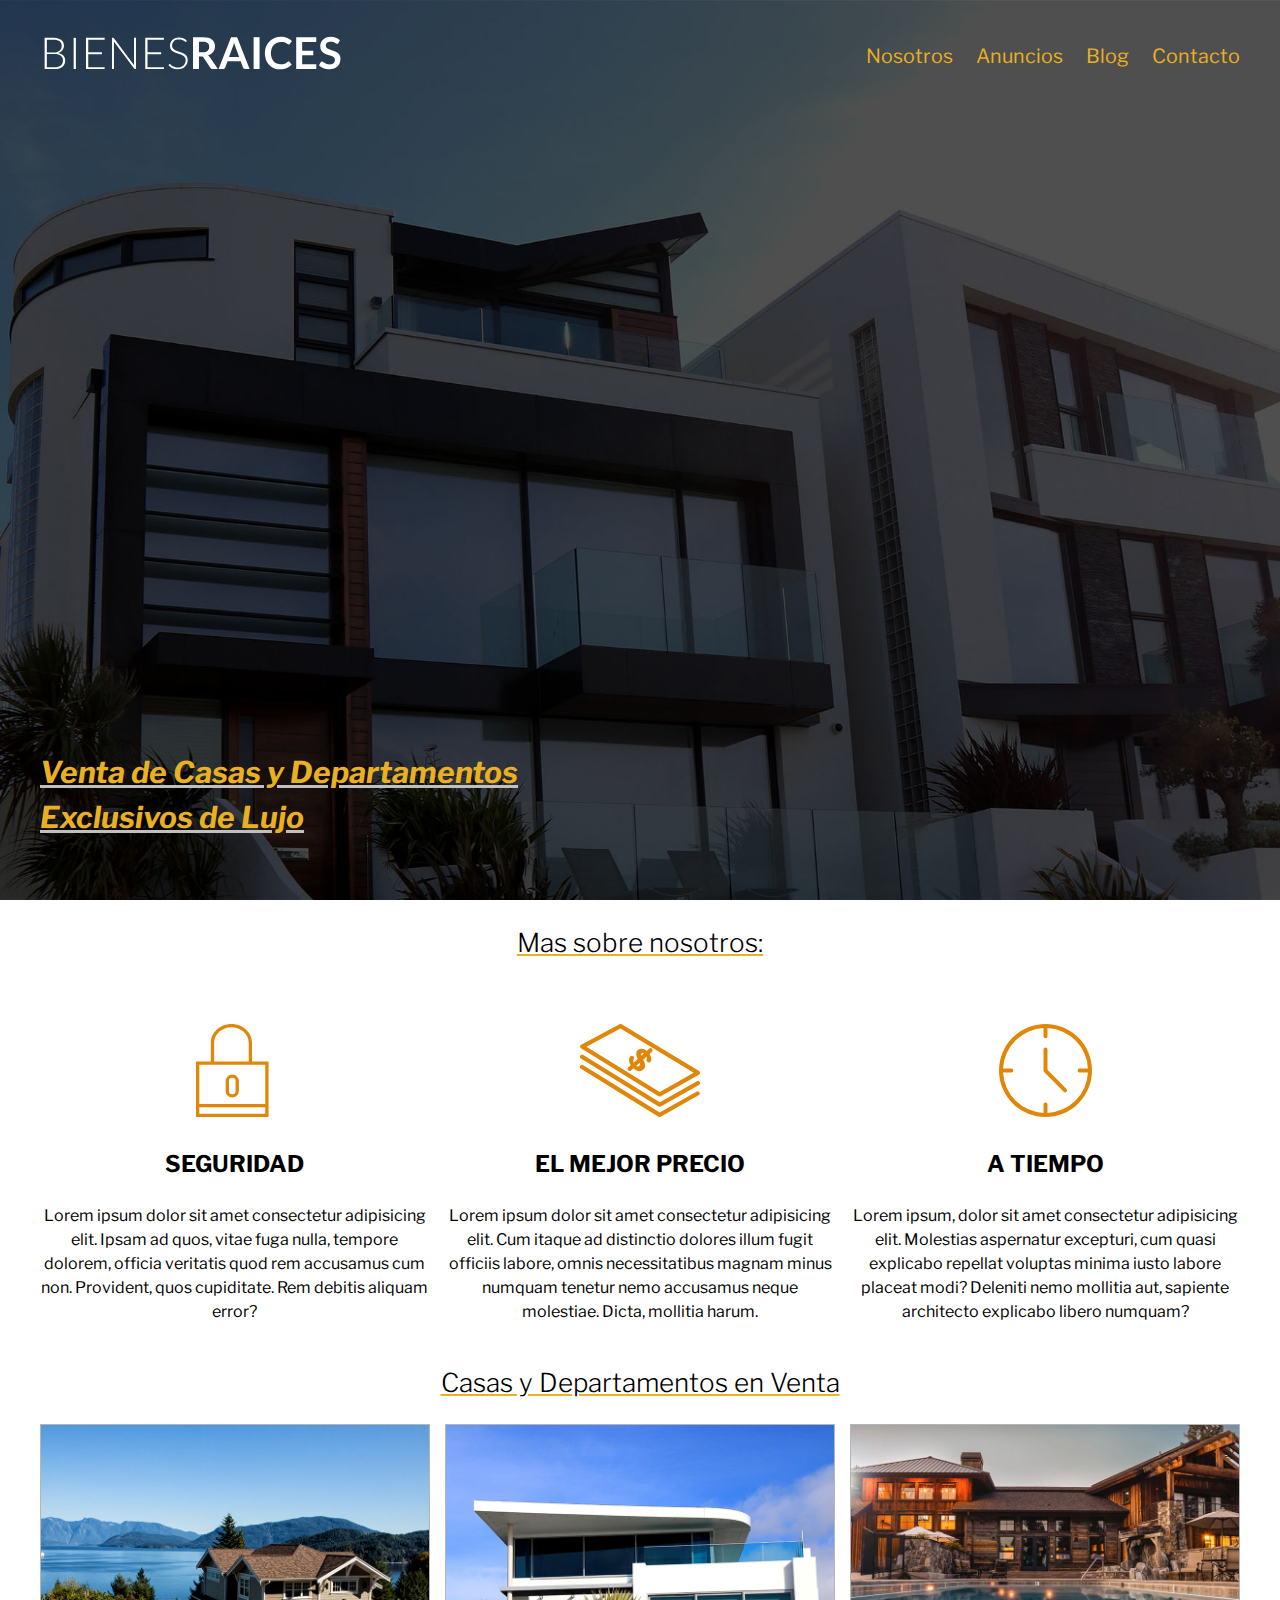
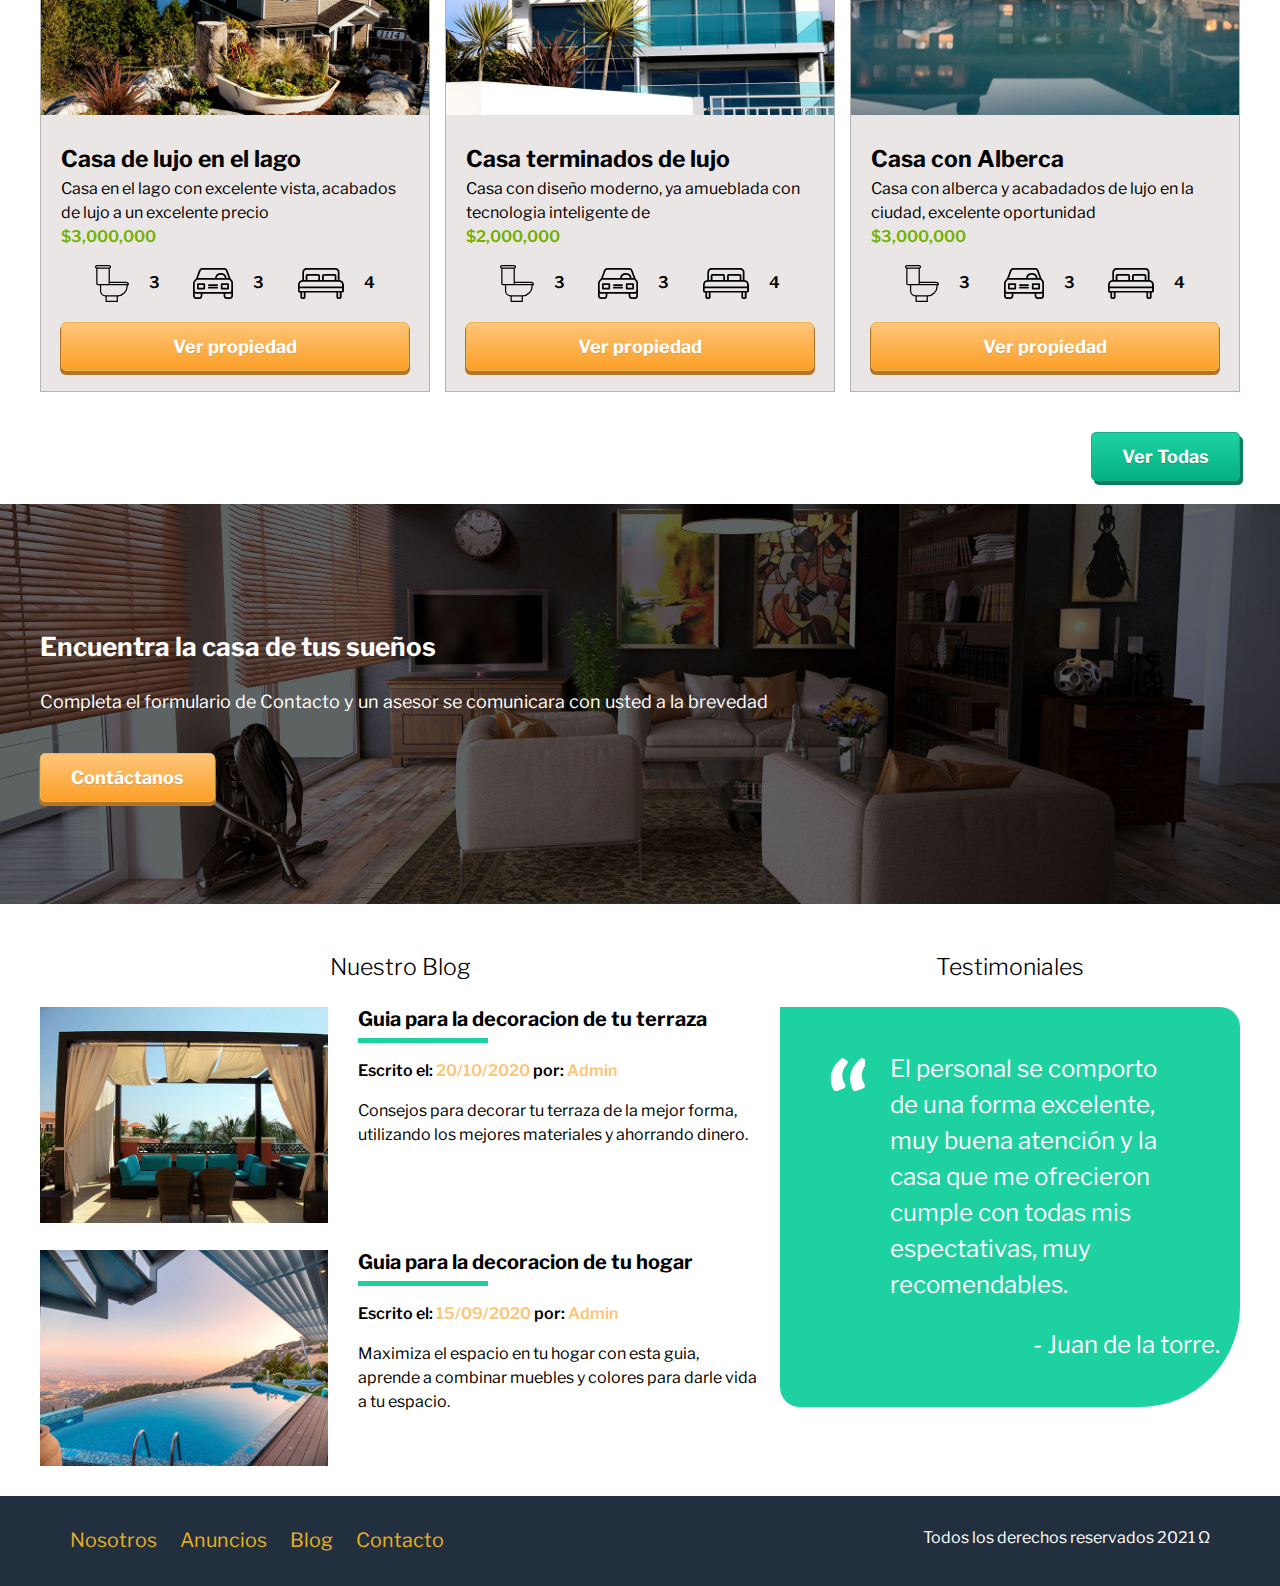
<file: Hogares LUX/index.html>
<!DOCTYPE html>
<html lang="es">
<head>
    <meta charset="UTF-8">
    <meta name="viewport" content="width=device-width, initial-scale=1.0">
    <title>Hogares LUX</title>
    <link rel="preconnect" href="https://fonts.gstatic.com">
    <link href="https://fonts.googleapis.com/css2?family=Libre+Franklin:ital,wght@0,300;0,600;1,300&display=swap"
        rel="stylesheet">
        <link href="https://fonts.googleapis.com/css2?family=Acme&display=swap" rel="stylesheet">
        <link rel="stylesheet" href="CSS/normalize.css">
    <link rel="stylesheet" href="CSS/estilos.css">
</head>
<body>

    <header class="site-header inicio">
        <div class="container header-content">
            <div class="barra">
                <a href="index.html"><img src="img/logo.svg" alt="HOGARES LUX"></a>

                <div class="mobile-menu">
                    <a href="#navegacion">
                        <img src="img/barras.svg" alt="Icono N">
                    </a>
                </div>

                <nav id="navegacion" class="navigation">
                    <a href="nosotros.html">Nosotros</a>
                    <a href="anuncios.html">Anuncios</a>
                    <a href="blog.html">Blog</a>
                    <a href="contacto.html">Contacto</a>
                </nav>
            </div>
            <h1 class="ih1">Venta de Casas y Departamentos Exclusivos de Lujo</h1>
        </div>
    </header>

    <section class="container info seccion">
        <h2 class="header-nosotros">Mas sobre nosotros:</h2>
        <div class="nosotros-icons">
            <div class="icon">
                <img src="img/icono1.svg" alt="Icono Seguridad">
                <h3>Seguridad</h3>
                <p>Lorem ipsum dolor sit amet consectetur adipisicing elit. Ipsam ad quos, vitae fuga nulla, tempore dolorem, officia veritatis quod rem accusamus cum non. Provident, quos cupiditate. Rem debitis aliquam error?</p>
            </div>
            <div class="icon">
                <img src="img/icono2.svg" alt="Icono precio">
                <h3>El mejor precio</h3>
                <p>Lorem ipsum dolor sit amet consectetur adipisicing elit. Cum itaque ad distinctio dolores illum fugit officiis labore, omnis necessitatibus magnam minus numquam tenetur nemo accusamus neque molestiae. Dicta, mollitia harum.</p>
            </div>
            <div class="icon">
                <img src="img/icono3.svg" alt="Icono Tiempo">
                <h3>A tiempo</h3>
                <p>Lorem ipsum, dolor sit amet consectetur adipisicing elit. Molestias aspernatur excepturi, cum quasi explicabo repellat voluptas minima iusto labore placeat modi? Deleniti nemo mollitia aut, sapiente architecto explicabo libero numquam?</p>
            </div>
        </div>
    </section>

    <main class="seccion container">
        <h2 class="casas-header">Casas y Departamentos en Venta</h2>
            <div class="container-anuncios">
            <div class="anuncio">
                <img src="img/anuncio1.jpg" alt="Anuncio casa en el lago">
                <div class="contenido-anuncio">
                    <h3>Casa de lujo en el lago</h3>
                    <p>Casa en el lago con excelente vista, acabados de lujo a un excelente precio</p>
                    <p class="precio">$3,000,000</p>
                    <ul class="iconos-caract">
                        <li>
                            <img src="img/icono_wc.svg" alt="icono wc">
                            <p>3</p>
                        </li>
                        <li>
                            <img src="img/icono_estacionamiento.svg" alt="icono estacionamiento">
                            <p>3</p>
                        </li>
                        <li>
                            <img src="img/icono_dormitorio.svg" alt="icono dormitorio">
                            <p>4</p>
                        </li>
                    </ul>
                    <a href="anuncio.html" class="boton boton-amarillo d-block">Ver propiedad</a>
                </div>
            </div>
            <div class="anuncio">
                <img src="img/anuncio2.jpg" alt="Anuncio casa t lujo">
                <div class="contenido-anuncio">
                    <h3>Casa terminados de lujo</h3>
                    <p>Casa con diseño moderno, ya amueblada con tecnologia inteligente de</p>
                    <p class="precio">$2,000,000</p>
                    <ul class="iconos-caract">
                        <li>
                            <img src="img/icono_wc.svg" alt="icono wc">
                            <p>3</p>
                        </li>
                        <li>
                            <img src="img/icono_estacionamiento.svg" alt="icono estacionamiento">
                            <p>3</p>
                        </li>
                        <li>
                            <img src="img/icono_dormitorio.svg" alt="icono dormitorio">
                            <p>4</p>
                        </li>
                    </ul>
                    <a href="anuncio.html" class="boton boton-amarillo d-block">Ver propiedad</a>
                </div>
            </div>
            <div class="anuncio">
                <img src="img/anuncio3.jpg" alt="anuncio casa alberca">
                <div class="contenido-anuncio">
                    <h3>Casa con Alberca</h3>
                    <p>Casa con alberca y acabadados de lujo en la ciudad, excelente oportunidad</p>
                    <p class="precio">$3,000,000</p>
                    <ul class="iconos-caract">
                        <li>
                            <img src="img/icono_wc.svg" alt="icono wc">
                            <p>3</p>                           
                        </li>
                        <li>
                            <img src="img/icono_estacionamiento.svg" alt="icono estacionamiento">
                            <p>3</p>
                        </li>
                        <li>
                            <img src="img/icono_dormitorio.svg" alt="icono dormitorio">
                            <p>4</p>
                        </li>
                    </ul>
                    <a href="anuncio.html" class="boton boton-amarillo d-block">Ver propiedad</a>
                </div>
            </div>
        </div>
        <div class="ver-todas">
            <a href="anuncios.html"class="boton boton-verde">Ver Todas</a>
        </div>
    </main>

    <section class="contact-img">
        <div class="container container-contact">
            <h2>Encuentra la casa de tus sueños</h2>
            <p>Completa el formulario de Contacto y un asesor se comunicara con usted a la brevedad</p>
            <a href="contacto.html" class="boton boton-amarillo">Contáctanos</a>
        </div>
    </section>
    
    <div class="container lower-section seccion">
        <section class="blog">
            <h3 class="lower-titles">Nuestro Blog</h3>
            <article class="blog-article">
                <div class="imagen">
                    <img src="img/blog1.jpg" alt="blog 1">
                </div>
                <div class="article-txt">
                    <a href="entrada.html">
                        <h4>Guia para la decoracion de tu terraza</h4>
                    </a>
                    <p class="p1">Escrito el: <span>20/10/2020</span> por: <span>Admin</span></p>
                    <p>Consejos para decorar tu terraza de la mejor forma, utilizando los mejores materiales y ahorrando dinero. </p>
                </div>
            </article>

            <article class="blog-article">
                <div class="imagen">
                    <img src="img/blog2.jpg" alt="blog2">
                </div>
                <div class="article-txt">
                    <a href="entrada.html">
                        <h4>Guia para la decoracion de tu hogar</h4>
                    </a>
                    <p class="p1">Escrito el: <span>15/09/2020</span> por: <span>Admin</span></p>
                    <p>Maximiza el espacio en tu hogar con esta guia, aprende a combinar muebles y colores para darle vida a tu espacio. </p>
                </div>
            </article>
        </section>

        <section class="quotes">
            <h3 class="lower-titles">Testimoniales</h3>
            <div class="testimonial">
                <blockquote>
                    El personal se comporto de una forma excelente, muy buena atención y la casa que me ofrecieron cumple con todas mis espectativas, muy recomendables.
                </blockquote>
                <p>- Juan de la torre.</p>
            </div>
        </section>
    </div>

    <footer class="site-footer seccion">
        <div class="container footer-container">
            <nav class="navigation">
                <a href="nosotros.html">Nosotros</a>
                <a href="anuncios.html">Anuncios</a>
                <a href="blog.html">Blog</a>
                <a href="contacto.html">Contacto</a>
            </nav>
            <p class="copyright">Todos los derechos reservados 2021 &ohm; </p>
        </div>
    </footer>
</body>
</html>
</file>
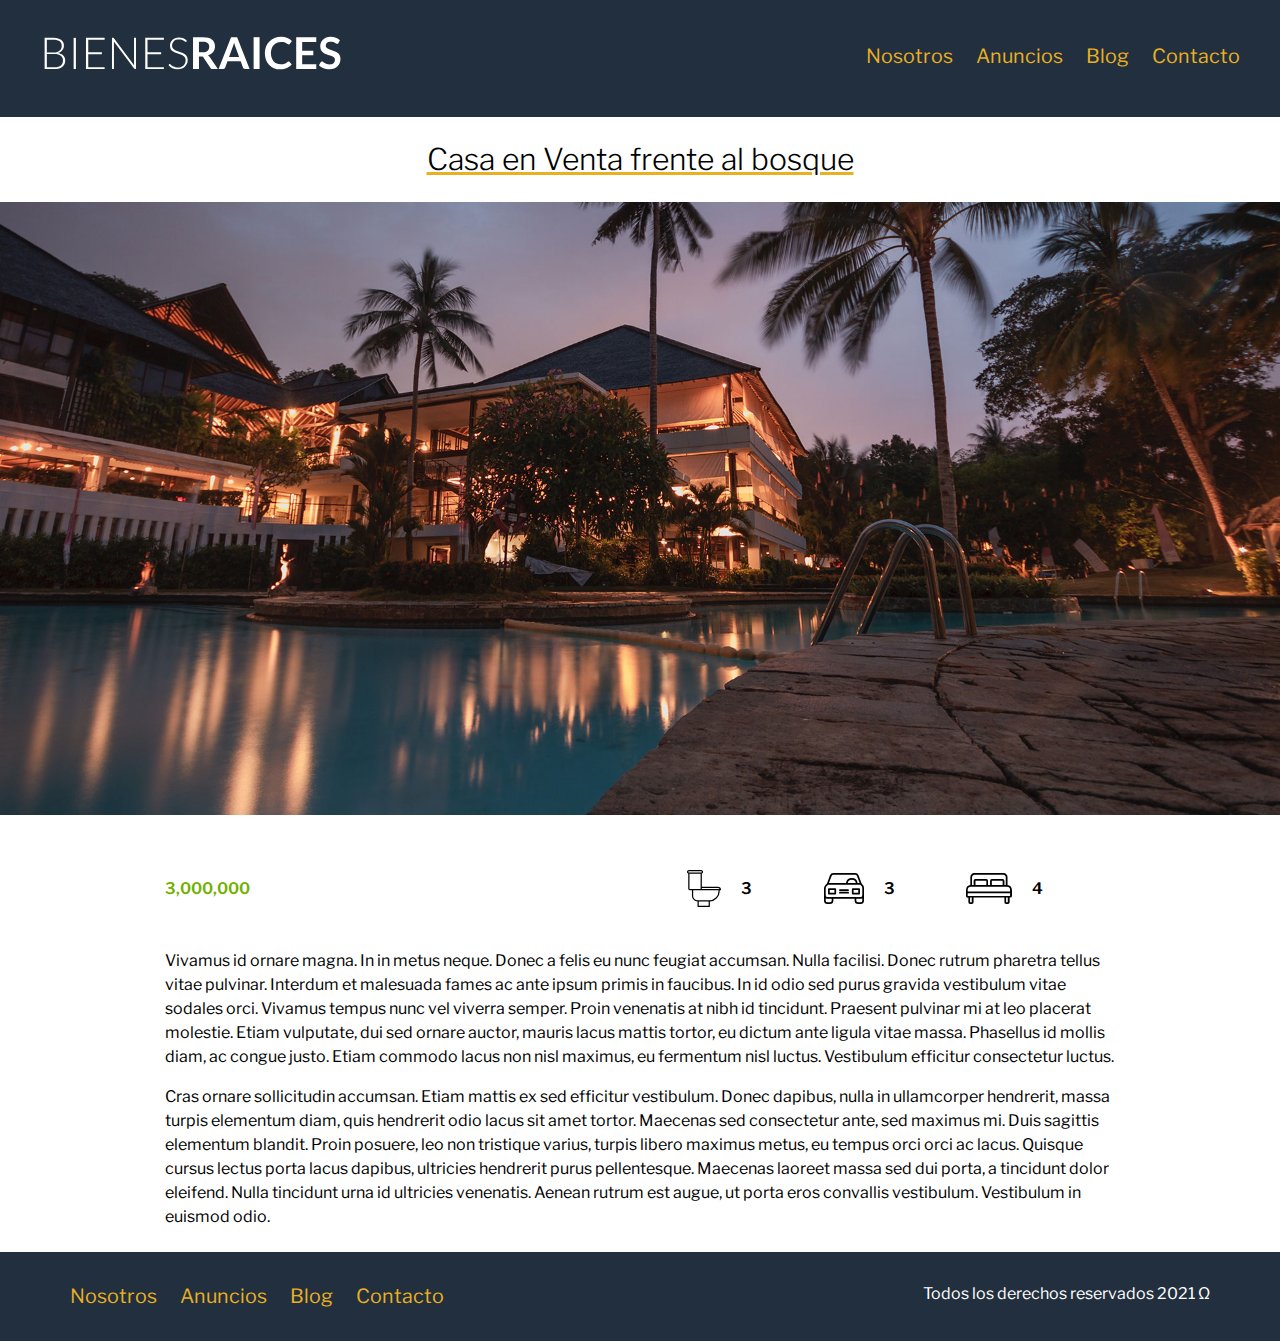
<file: Hogares LUX/anuncio.html>
<!DOCTYPE html>
<html lang="es">

<head>
    <meta charset="UTF-8">
    <meta name="viewport" content="width=device-width, initial-scale=1.0">
    <title>Hogares LUX: Anuncio</title>
    <link rel="preconnect" href="https://fonts.gstatic.com">
    <link href="https://fonts.googleapis.com/css2?family=Libre+Franklin:ital,wght@0,300;0,600;1,300&display=swap"
        rel="stylesheet">
    <link href="https://fonts.googleapis.com/css2?family=Acme&display=swap" rel="stylesheet">
    <link rel="stylesheet" href="CSS/normalize.css">
    <link rel="stylesheet" href="CSS/estilos.css">
</head>

<body>

    <header class="site-header">
        <div class="container header-content">
            <div class="barra">
                <a href="index.html"><img src="img/logo.svg" alt="HOGARES LUX"></a>
                <div class="mobile-menu">
                    <a href="#navegacion">
                        <img src="img/barras.svg" alt="Icono N">
                    </a>
                </div>
                
                <nav id="navegacion" class="navigation">
                    <a href="nosotros.html">Nosotros</a>
                    <a href="anuncios.html">Anuncios</a>
                    <a href="blog.html">Blog</a>
                    <a href="contacto.html">Contacto</a>
                </nav>
            </div>
        </div>
    </header>

    <h1 class="nh1">Casa en Venta frente al bosque</h1>
    <img class= "img" src="img/destacada.jpg" alt="imagen-anuncio">
    <main class="container seccion contenido-centrado">
        <div class="resumen-propiedad">
            <p class="precio">3,000,000</p>
            <ul class="iconos-caract">
                <li>
                    <img src="img/icono_wc.svg" alt="icono wc">
                    <p>3</p>
                </li>
                <li>
                    <img src="img/icono_estacionamiento.svg" alt="icono estacionamiento">
                    <p>3</p>
                </li>
                <li>
                    <img src="img/icono_dormitorio.svg" alt="icono dormitorio">
                    <p>4</p>
                </li>
            </ul>
        </div>
        <p>Vivamus id ornare magna. In in metus neque. Donec a felis eu nunc feugiat accumsan. Nulla facilisi. Donec rutrum
        pharetra tellus vitae pulvinar. Interdum et malesuada fames ac ante ipsum primis in faucibus. In id odio sed purus
        gravida vestibulum vitae sodales orci. Vivamus tempus nunc vel viverra semper. Proin venenatis at nibh id tincidunt.
        Praesent pulvinar mi at leo placerat molestie. Etiam vulputate, dui sed ornare auctor, mauris lacus mattis tortor, eu
        dictum ante ligula vitae massa. Phasellus id mollis diam, ac congue justo. Etiam commodo lacus non nisl maximus, eu
        fermentum nisl luctus. Vestibulum efficitur consectetur luctus.</p>
        <p>Cras ornare sollicitudin accumsan. Etiam mattis ex sed efficitur vestibulum. Donec dapibus, nulla in ullamcorper
        hendrerit, massa turpis elementum diam, quis hendrerit odio lacus sit amet tortor. Maecenas sed consectetur ante, sed
        maximus mi. Duis sagittis elementum blandit. Proin posuere, leo non tristique varius, turpis libero maximus metus, eu
        tempus orci orci ac lacus. Quisque cursus lectus porta lacus dapibus, ultricies hendrerit purus pellentesque. Maecenas
        laoreet massa sed dui porta, a tincidunt dolor eleifend. Nulla tincidunt urna id ultricies venenatis. Aenean rutrum est
        augue, ut porta eros convallis vestibulum. Vestibulum in euismod odio.</p>
    </main>

    <footer class="site-footer seccion">
        <div class="container footer-container">
            <nav class="navigation">
                <a href="nosotros.html">Nosotros</a>
                <a href="anuncios.html">Anuncios</a>
                <a href="blog.html">Blog</a>
                <a href="contacto.html">Contacto</a>
            </nav>
            <p class="copyright">Todos los derechos reservados 2021 &ohm; </p>
        </div>
    </footer>
</body>

</html>
</file>
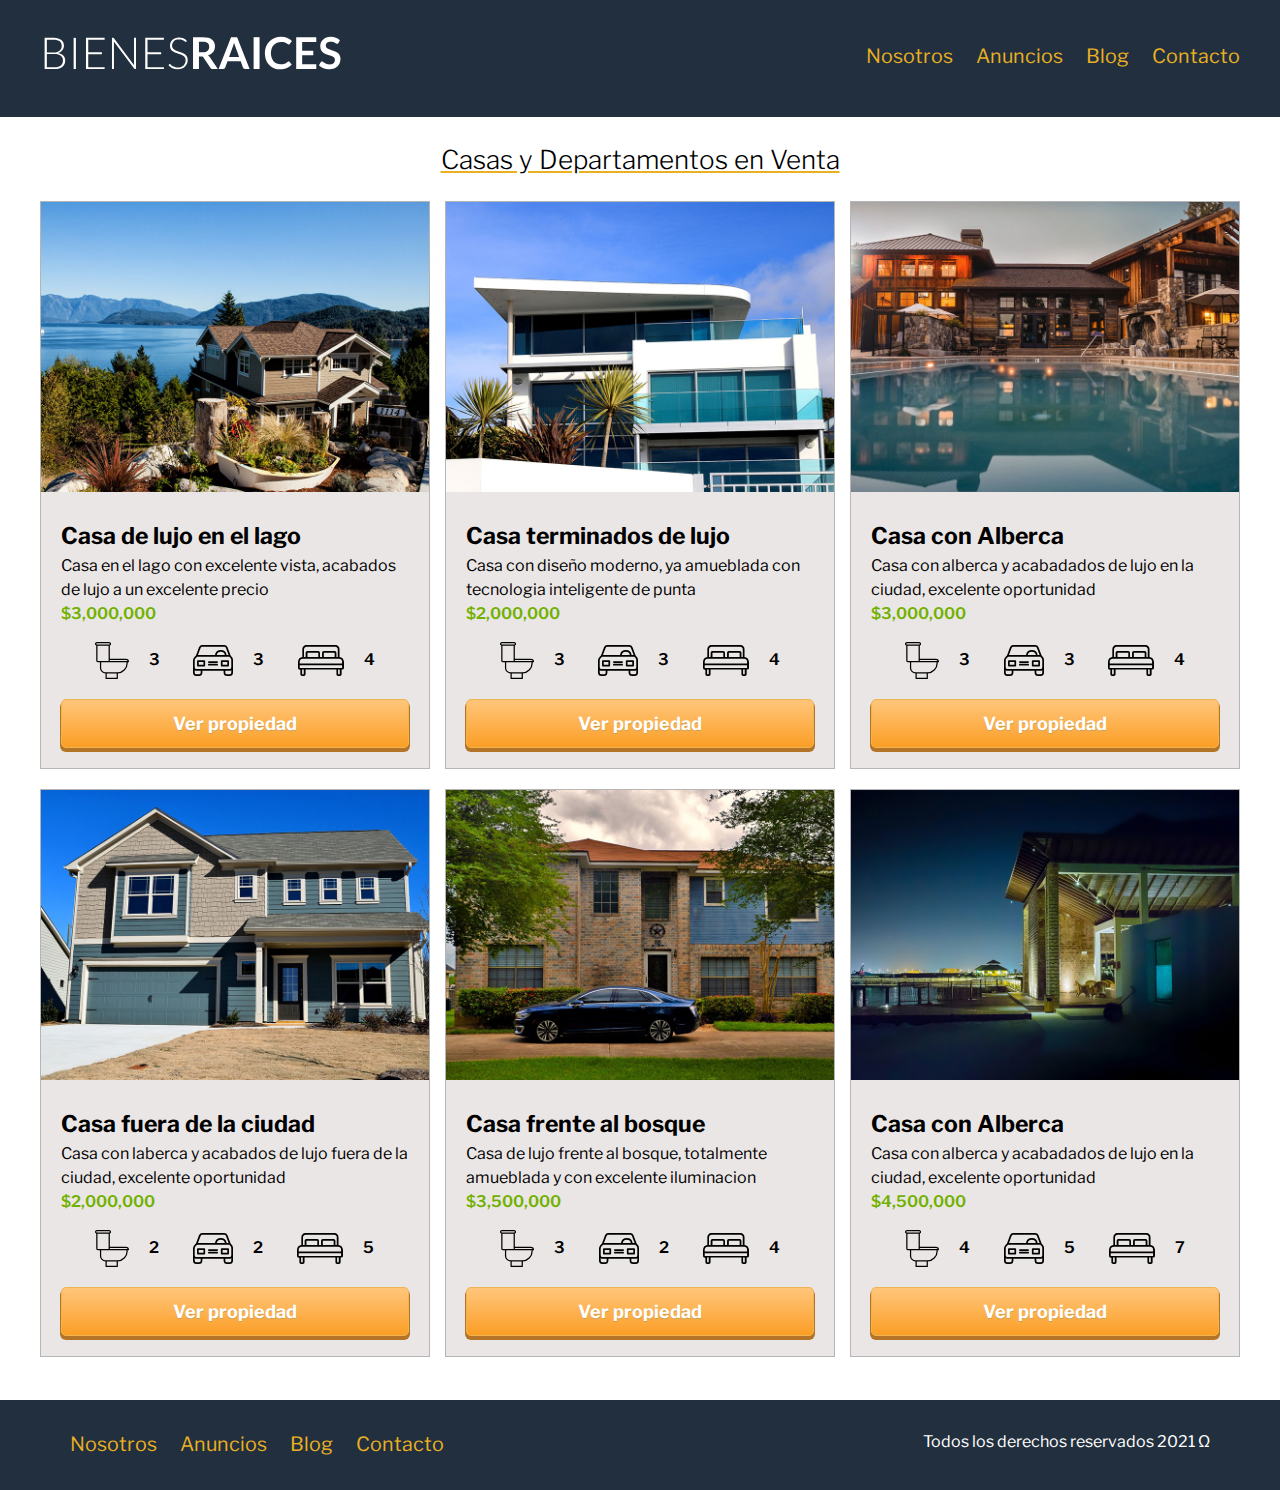
<file: Hogares LUX/anuncios.html>
<!DOCTYPE html>
<html lang="es">

<head>
    <meta charset="UTF-8">
    <meta name="viewport" content="width=device-width, initial-scale=1.0">
    <title>Hogares LUX: Anuncios</title>
    <link rel="preconnect" href="https://fonts.gstatic.com">
    <link href="https://fonts.googleapis.com/css2?family=Libre+Franklin:ital,wght@0,300;0,600;1,300&display=swap"
        rel="stylesheet">
    <link href="https://fonts.googleapis.com/css2?family=Acme&display=swap" rel="stylesheet">
    <link rel="stylesheet" href="CSS/normalize.css">
    <link rel="stylesheet" href="CSS/estilos.css">
</head>

<body>

    <header class="site-header">
        <div class="container header-content">
            <div class="barra">
                <a href="index.html"><img src="img/logo.svg" alt="HOGARES LUX"></a>
                <div class="mobile-menu">
                    <a href="#navegacion">
                        <img src="img/barras.svg" alt="Icono N">
                    </a>
                </div>
                
                <nav id="navegacion" class="navigation">
                    <a href="nosotros.html">Nosotros</a>
                    <a href="anuncios.html">Anuncios</a>
                    <a href="blog.html">Blog</a>
                    <a href="contacto.html">Contacto</a>
                </nav>
            </div>
        </div>
    </header>
    <main class="seccion container">
        <h2 class="casas-header">Casas y Departamentos en Venta</h2>
        <div class="container-anuncios">
            <div class="anuncio">
                <img src="img/anuncio1.jpg" alt="Anuncio casa en el lago">
                <div class="contenido-anuncio">
                    <h3>Casa de lujo en el lago</h3>
                    <p>Casa en el lago con excelente vista, acabados de lujo a un excelente precio</p>
                    <p class="precio">$3,000,000</p>
                    <ul class="iconos-caract">
                        <li>
                            <img src="img/icono_wc.svg" alt="icono wc">
                            <p>3</p>
                        </li>
                        <li>
                            <img src="img/icono_estacionamiento.svg" alt="icono estacionamiento">
                            <p>3</p>
                        </li>
                        <li>
                            <img src="img/icono_dormitorio.svg" alt="icono dormitorio">
                            <p>4</p>
                        </li>
                    </ul>
                    <a href="anuncio.html" class="boton boton-amarillo d-block">Ver propiedad</a>
                </div>
            </div>
            <div class="anuncio">
                <img src="img/anuncio2.jpg" alt="Anuncio casa t lujo">
                <div class="contenido-anuncio ">
                    <h3>Casa terminados de lujo</h3>
                    <p>Casa con diseño moderno, ya amueblada con tecnologia inteligente de punta</p>
                    <p class="precio">$2,000,000</p>
                    <ul class="iconos-caract">
                        <li>
                            <img src="img/icono_wc.svg" alt="icono wc">
                            <p>3</p>
                        </li>
                        <li>
                            <img src="img/icono_estacionamiento.svg" alt="icono estacionamiento">
                            <p>3</p>
                        </li>
                        <li>
                            <img src="img/icono_dormitorio.svg" alt="icono dormitorio">
                            <p>4</p>
                        </li>
                    </ul>
                    <a href="anuncio.html" class="boton boton-amarillo d-block">Ver propiedad</a>
                </div>
            </div>
            <div class="anuncio">
                <img src="img/anuncio3.jpg" alt="anuncio casa alberca">
                <div class="contenido-anuncio">
                    <h3>Casa con Alberca</h3>
                    <p>Casa con alberca y acabadados de lujo en la ciudad, excelente oportunidad</p>
                    <p class="precio">$3,000,000</p>
                    <ul class="iconos-caract">
                        <li>
                            <img src="img/icono_wc.svg" alt="icono wc">
                            <p>3</p>
                        </li>
                        <li>
                            <img src="img/icono_estacionamiento.svg" alt="icono estacionamiento">
                            <p>3</p>
                        </li>
                        <li>
                            <img src="img/icono_dormitorio.svg" alt="icono dormitorio">
                            <p>4</p>
                        </li>
                    </ul>
                    <a href="anuncio.html" class="boton boton-amarillo d-block">Ver propiedad</a>
                </div>
            </div>
            <div class="anuncio">
                <img src="img/anuncio4.jpg" alt="Anuncio casa de lujo">
                <div class="contenido-anuncio">
                    <h3>Casa fuera de la ciudad</h3>
                    <p>Casa con laberca y acabados de lujo fuera de la ciudad, excelente oportunidad</p>
                    <p class="precio">$2,000,000</p>
                    <ul class="iconos-caract">
                        <li>
                            <img src="img/icono_wc.svg" alt="icono wc">
                            <p>2</p>
                        </li>
                        <li>
                            <img src="img/icono_estacionamiento.svg" alt="icono estacionamiento">
                            <p>2</p>
                        </li>
                        <li>
                            <img src="img/icono_dormitorio.svg" alt="icono dormitorio">
                            <p>5</p>
                        </li>
                    </ul>
                    <a href="anuncio.html" class="boton boton-amarillo d-block">Ver propiedad</a>
                </div>
            </div>
            <div class="anuncio">
                <img src="img/anuncio5.jpg" alt="Anuncio casa t lujo">
                <div class="contenido-anuncio">
                    <h3>Casa frente al bosque</h3>
                    <p>Casa de lujo frente al bosque, totalmente amueblada y con excelente iluminacion</p>
                    <p class="precio">$3,500,000</p>
                    <ul class="iconos-caract">
                        <li>
                            <img src="img/icono_wc.svg" alt="icono wc">
                            <p>3</p>
                        </li>
                        <li>
                            <img src="img/icono_estacionamiento.svg" alt="icono estacionamiento">
                            <p>2</p>
                        </li>
                        <li>
                            <img src="img/icono_dormitorio.svg" alt="icono dormitorio">
                            <p>4</p>
                        </li>
                    </ul>
                    <a href="anuncio.html" class="boton boton-amarillo d-block">Ver propiedad</a>
                </div>
            </div>
            <div class="anuncio">
                <img src="img/anuncio6.jpg" alt="anuncio casa alberca">
                <div class="contenido-anuncio">
                    <h3>Casa con Alberca</h3>
                    <p>Casa con alberca y acabadados de lujo en la ciudad, excelente oportunidad</p>
                    <p class="precio">$4,500,000</p>
                    <ul class="iconos-caract">
                        <li>
                            <img src="img/icono_wc.svg" alt="icono wc">
                            <p>4</p>
                        </li>
                        <li>
                            <img src="img/icono_estacionamiento.svg" alt="icono estacionamiento">
                            <p>5</p>
                        </li>
                        <li>
                            <img src="img/icono_dormitorio.svg" alt="icono dormitorio">
                            <p>7</p>
                        </li>
                    </ul>
                    <a href="anuncio.html" class="boton boton-amarillo d-block">Ver propiedad</a>
                </div>
            </div>
        </div>
    </main>
    <footer class="site-footer seccion">
        <div class="container footer-container">
            <nav class="navigation">
                <a href="nosotros.html">Nosotros</a>
                <a href="anuncios.html">Anuncios</a>
                <a href="blog.html">Blog</a>
                <a href="contacto.html">Contacto</a>
            </nav>
            <p class="copyright">Todos los derechos reservados 2021 &ohm; </p>
        </div>
    </footer>

</body>
</html>
</file>
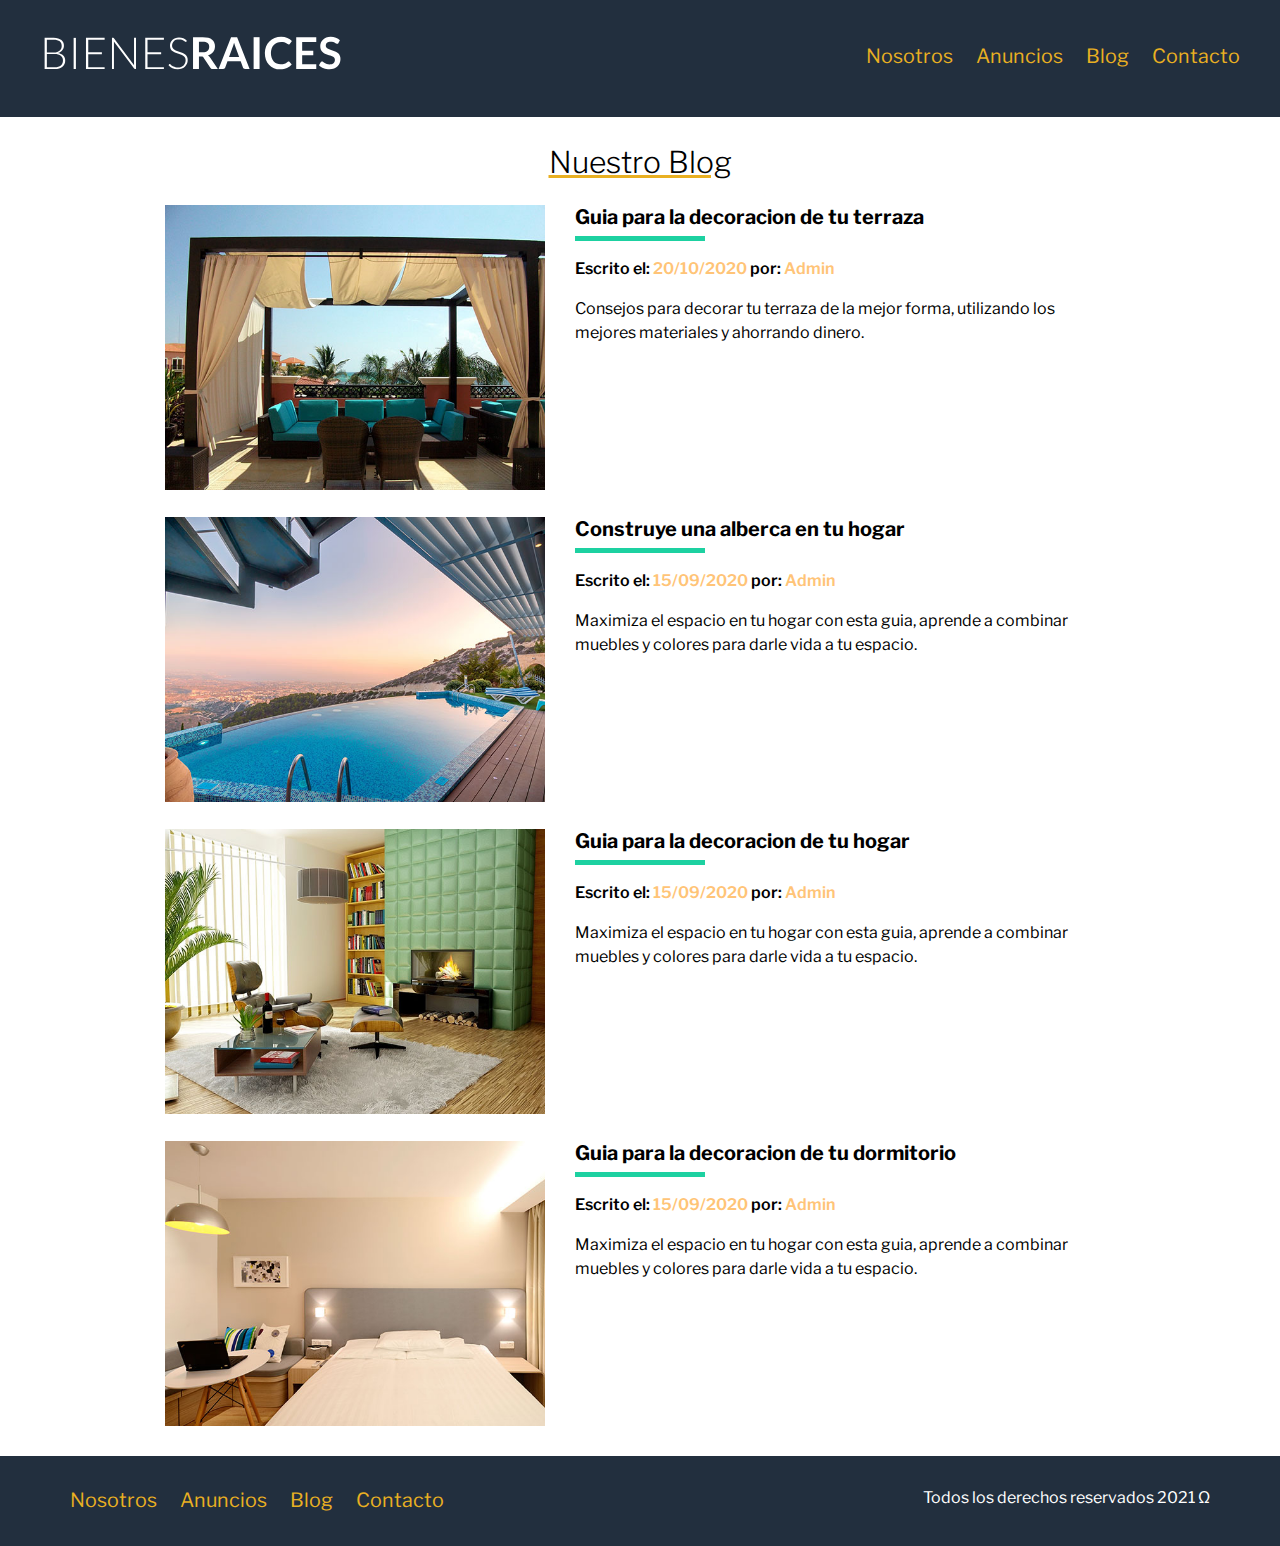
<file: Hogares LUX/blog.html>
<!DOCTYPE html>
<html lang="es">

<head>
    <meta charset="UTF-8">
    <meta name="viewport" content="width=device-width, initial-scale=1.0">
    <title>Hogares LUX: Blog</title>
    <link rel="preconnect" href="https://fonts.gstatic.com">
    <link href="https://fonts.googleapis.com/css2?family=Libre+Franklin:ital,wght@0,300;0,600;1,300&display=swap"
        rel="stylesheet">
    <link href="https://fonts.googleapis.com/css2?family=Acme&display=swap" rel="stylesheet">
    <link rel="stylesheet" href="CSS/normalize.css">
    <link rel="stylesheet" href="CSS/estilos.css">
</head>

<body>

    <header class="site-header">
        <div class="container header-content">
            <div class="barra">
                <a href="index.html"><img src="img/logo.svg" alt="HOGARES LUX"></a>
                <div class="mobile-menu">
                    <a href="#navegacion">
                        <img src="img/barras.svg" alt="Icono N">
                    </a>
                </div>
                
                <nav id="navegacion" class="navigation">
                    <a href="nosotros.html">Nosotros</a>
                    <a href="anuncios.html">Anuncios</a>
                    <a href="blog.html">Blog</a>
                    <a href="contacto.html">Contacto</a>
                </nav>
            </div>
        </div>
    </header>

    

    <main class="container seccion contenido-centrado">
        <h1 class="nh1">Nuestro Blog</h1>
        <article class="blog-article">
            <div class="imagen">
                <img src="img/blog1.jpg" alt="blog 1">
            </div>
            <div class="article-txt">
                <a href="entrada.html">
                    <h4>Guia para la decoracion de tu terraza</h4>
                </a>
                <p class="p1">Escrito el: <span>20/10/2020</span> por: <span>Admin</span></p>
                <p>Consejos para decorar tu terraza de la mejor forma, utilizando los mejores materiales y ahorrando dinero.
                </p>
            </div>
        </article>
        
        <article class="blog-article">
            <div class="imagen">
                <img src="img/blog2.jpg" alt="blog2">
            </div>
            <div class="article-txt">
                <a href="entrada.html">
                    <h4>Construye una alberca en tu hogar</h4>
                </a>
                <p class="p1">Escrito el: <span>15/09/2020</span> por: <span>Admin</span></p>
                <p>Maximiza el espacio en tu hogar con esta guia, aprende a combinar muebles y colores para darle vida a tu
                    espacio. </p>
            </div>
        </article>
            <article class="blog-article">
                <div class="imagen">
                    <img src="img/blog3.jpg" alt="blog3">
                </div>
                <div class="article-txt">
                    <a href="entrada.html">
                        <h4>Guia para la decoracion de tu hogar</h4>
                    </a>
                    <p class="p1">Escrito el: <span>15/09/2020</span> por: <span>Admin</span></p>
                    <p>Maximiza el espacio en tu hogar con esta guia, aprende a combinar muebles y colores para darle vida a tu
                        espacio. </p>
                </div>
            </article>
                    <article class="blog-article">
                        <div class="imagen">
                            <img src="img/blog4.jpg" alt="blog4">
                        </div>
                        <div class="article-txt">
                            <a href="entrada.html">
                                <h4>Guia para la decoracion de tu dormitorio</h4>
                            </a>
                            <p class="p1">Escrito el: <span>15/09/2020</span> por: <span>Admin</span></p>
                            <p>Maximiza el espacio en tu hogar con esta guia, aprende a combinar muebles y colores para darle vida a tu
                                    espacio. </p>
                        </div>
                    </article>
    </main>

    <footer class="site-footer seccion">
        <div class="container footer-container">
            <nav class="navigation">
                <a href="nosotros.html">Nosotros</a>
                <a href="anuncios.html">Anuncios</a>
                <a href="blog.html">Blog</a>
                <a href="contacto.html">Contacto</a>
            </nav>
            <p class="copyright">Todos los derechos reservados 2021 &ohm; </p>
        </div>
    </footer>
</body>

</html>
</file>
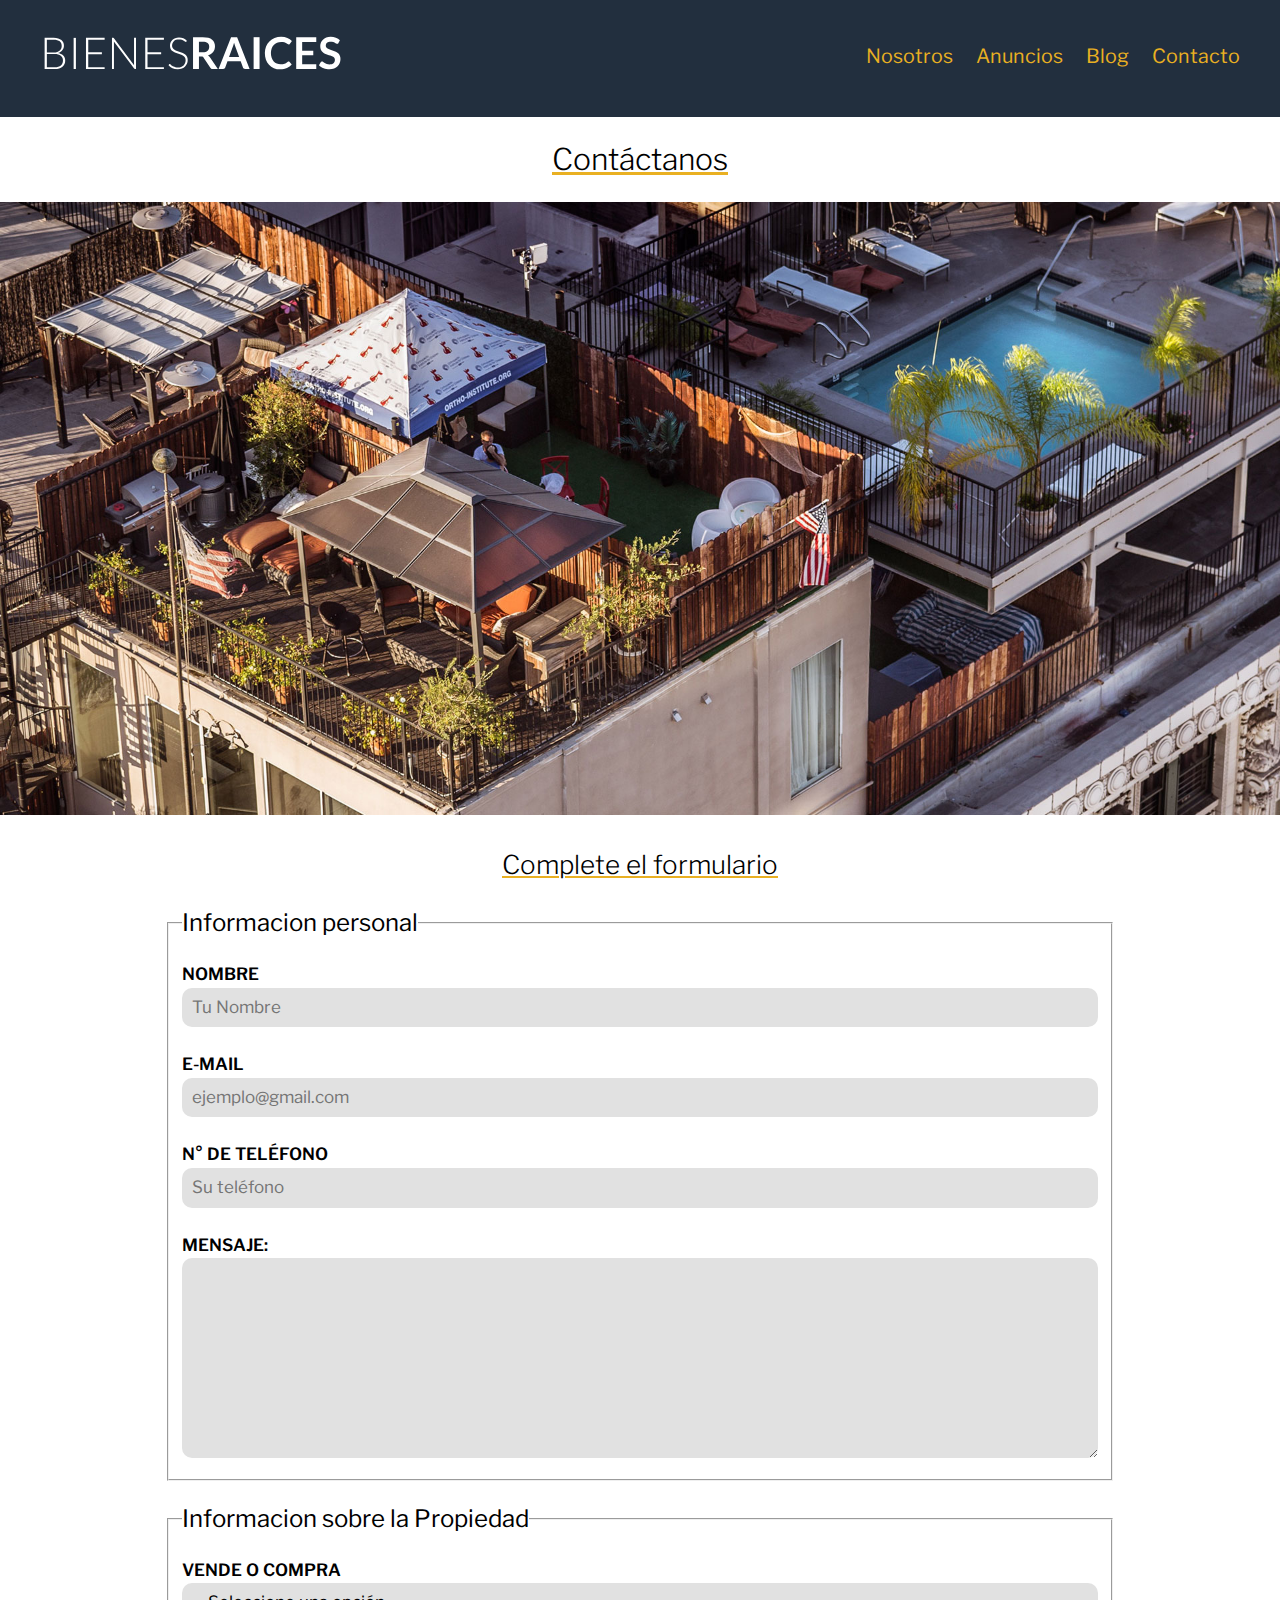
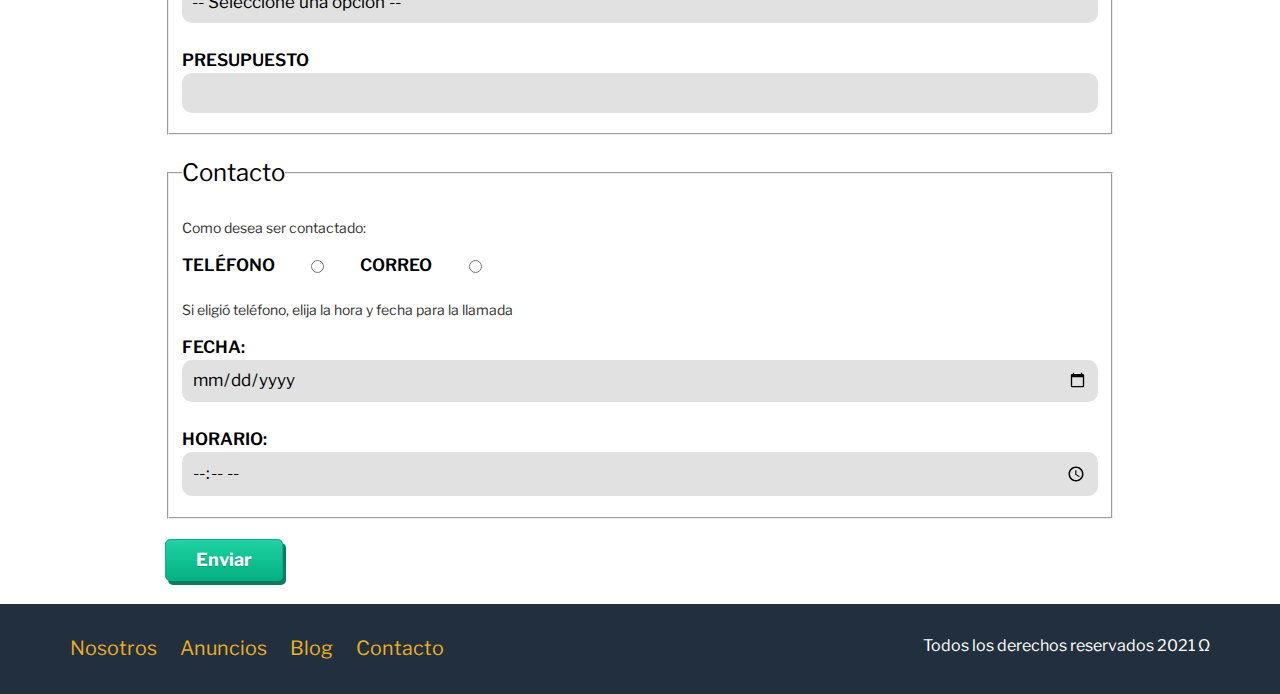
<file: Hogares LUX/contacto.html>
<!DOCTYPE html>
<html lang="es">

<head>
    <meta charset="UTF-8">
    <meta name="viewport" content="width=device-width, initial-scale=1.0">
    <title>Hogares LUX: Entrada</title>
    <link rel="preconnect" href="https://fonts.gstatic.com">
    <link href="https://fonts.googleapis.com/css2?family=Libre+Franklin:ital,wght@0,300;0,600;1,300&display=swap"
        rel="stylesheet">
    <link href="https://fonts.googleapis.com/css2?family=Acme&display=swap" rel="stylesheet">
    <link rel="stylesheet" href="CSS/normalize.css">
    <link rel="stylesheet" href="CSS/estilos.css">
</head>

<body>

    <header class="site-header">
        <div class="container header-content">
            <div class="barra">
                <a href="index.html"><img src="img/logo.svg" alt="HOGARES LUX"></a>
                <div class="mobile-menu">
                    <a href="#navegacion">
                        <img src="img/barras.svg" alt="Icono N">
                    </a>
                </div>
                
                <nav id="navegacion" class="navigation">
                    <a href="nosotros.html">Nosotros</a>
                    <a href="anuncios.html">Anuncios</a>
                    <a href="blog.html">Blog</a>
                    <a href="contacto.html">Contacto</a>
                </nav>
            </div>
        </div>
    </header>

    <h1 class="nh1">Contáctanos</h1>
    <img class="img" src="img/destacada3.jpg" alt="imagen principal">
    <main class="container seccion contenido-centrado">
        <h2 class="nh1">Complete el formulario</h2>
        <form action="">
            <fieldset>
                <legend>Informacion personal</legend>
                <label for="nombre">Nombre</label>
                <input type="text" id="nombre" placeholder="Tu Nombre" required>

                <label for="email">E-mail</label>
                <input type="email" id="email" placeholder="ejemplo@gmail.com" required>

                <label for="telefono">N° de teléfono</label>
                <input type="tel" id="telefono" placeholder="Su teléfono" required>

                <label for="mensaje">Mensaje: </label>
                <textarea name="Mensaje del usuario" id="mensaje"></textarea>
            </fieldset>
            <fieldset>
                <legend>Informacion sobre la Propiedad</legend>
                <label for="VoC">Vende o Compra</label>
                <select id="VoC" required>
                    <option value="" disabled selected>-- Seleccione una opción --</option>
                    <option value="Compra">Compra</option>
                    <option value="Venta">Vende</option>
                </select>

                <label for="cantidad">Presupuesto</label>
                <input type="number" min="0" required>
            </fieldset>
            <fieldset class="contacto">
                <legend>Contacto</legend>
                <p>Como desea ser contactado: </p>
                <div class="forma-contacto">
                    <label for="phone">Teléfono</label>
                    <input type="radio" name="contacto" value="telefono" id="telefono">

                    <label for="correo">Correo</label>
                    <input type="radio" name="contacto" value="correo" id="correo">
                </div>

                <p>Si eligió teléfono, elija la hora y fecha para la llamada</p>

                <label for="fecha">Fecha: </label>
                <input type="date" id="fecha" required>
                <label for="hora">Horario: </label>
                <input type="time" id="hora" min="9:00" max="20:00" required>

            </fieldset>
            <input type="submit" value="Enviar" class="boton boton-verde ver-todas">

        </form>

    </main>

    <footer class="site-footer seccion">
        <div class="container footer-container">
            <nav class="navigation">
                <a href="nosotros.html">Nosotros</a>
                <a href="anuncios.html">Anuncios</a>
                <a href="blog.html">Blog</a>
                <a href="contacto.html">Contacto</a>
            </nav>
            <p class="copyright">Todos los derechos reservados 2021 &ohm; </p>
        </div>
    </footer>
</body>

</html>
</file>
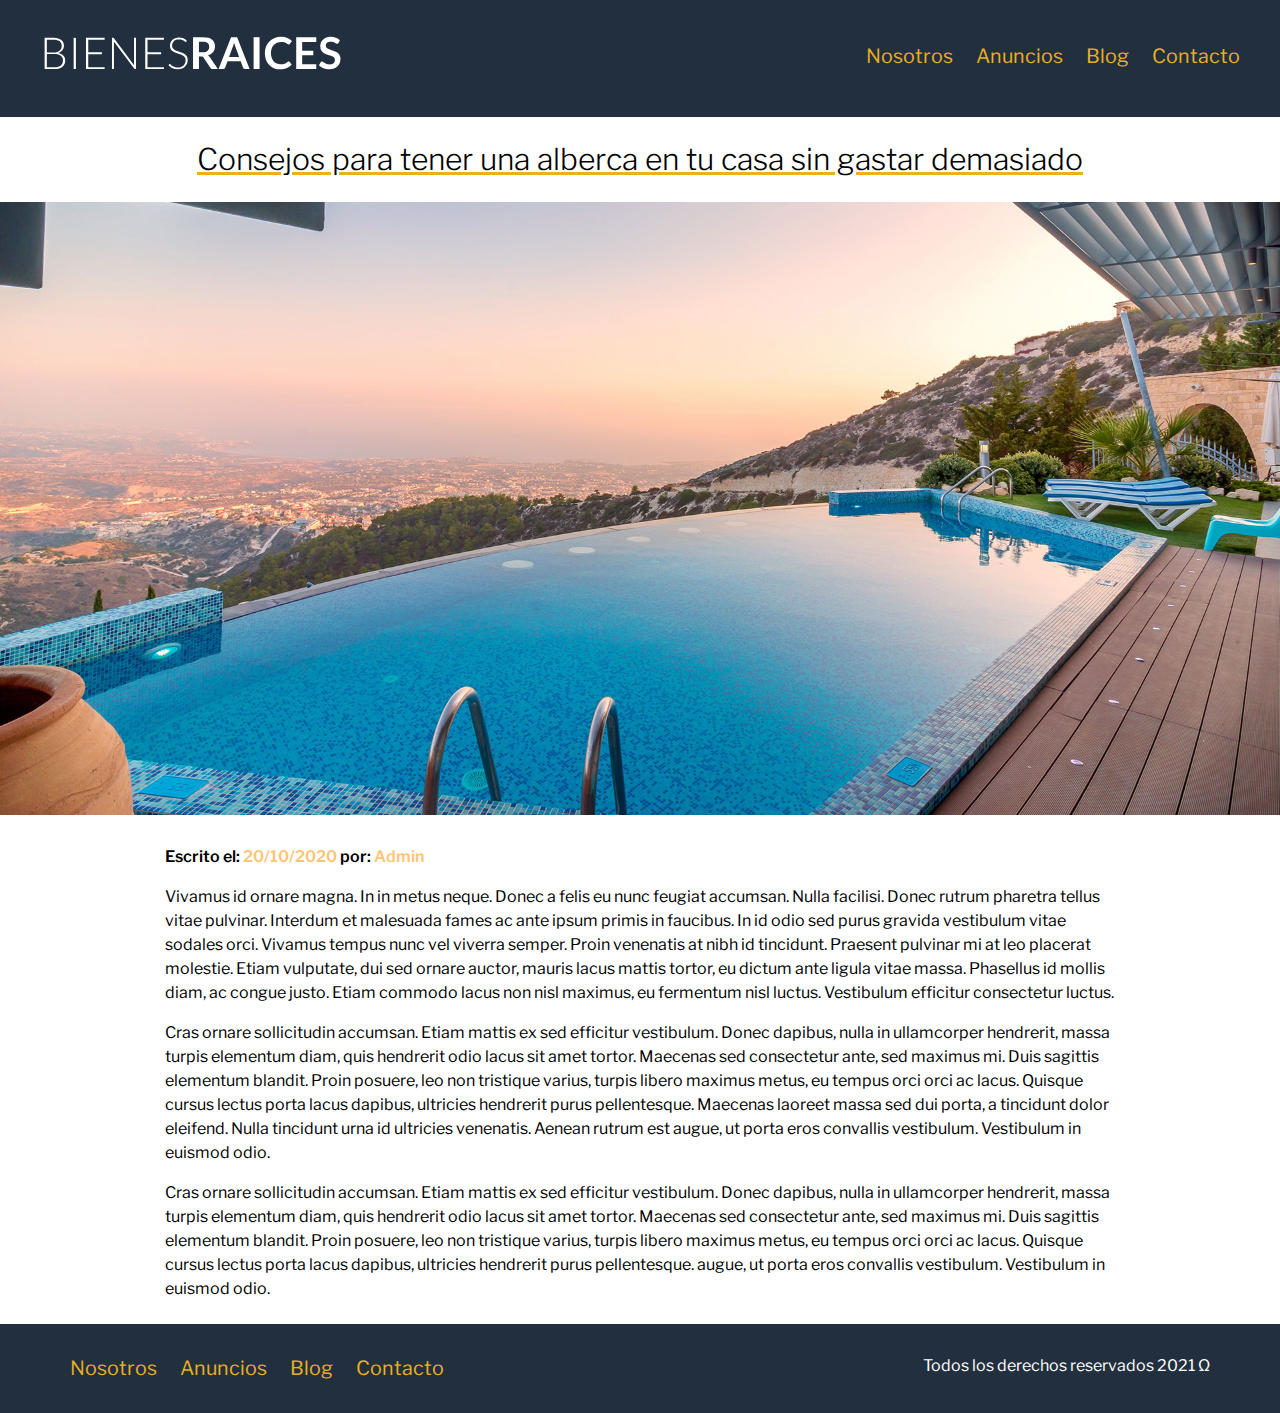
<file: Hogares LUX/entrada.html>
<!DOCTYPE html>
<html lang="es">

<head>
    <meta charset="UTF-8">
    <meta name="viewport" content="width=device-width, initial-scale=1.0">
    <title>Hogares LUX: Entrada</title>
    <link rel="preconnect" href="https://fonts.gstatic.com">
    <link href="https://fonts.googleapis.com/css2?family=Libre+Franklin:ital,wght@0,300;0,600;1,300&display=swap"
        rel="stylesheet">
    <link href="https://fonts.googleapis.com/css2?family=Acme&display=swap" rel="stylesheet">
    <link rel="stylesheet" href="CSS/normalize.css">
    <link rel="stylesheet" href="CSS/estilos.css">
</head>

<body>

    <header class="site-header">
        <div class="container header-content">
            <div class="barra">
                <a href="index.html"><img src="img/logo.svg" alt="HOGARES LUX"></a>
                <div class="mobile-menu">
                    <a href="#navegacion">
                        <img src="img/barras.svg" alt="Icono N">
                    </a>
                </div>
                
                <nav id="navegacion" class="navigation">
                    <a href="nosotros.html">Nosotros</a>
                    <a href="anuncios.html">Anuncios</a>
                    <a href="blog.html">Blog</a>
                    <a href="contacto.html">Contacto</a>
                </nav>
            </div>
        </div>
    </header>

    <h1 class="nh1">Consejos para tener una alberca en tu casa sin gastar demasiado</h1>
    <img class="img" src="img/destacada2.jpg" alt="imagen principal">
    <main class="container seccion contenido-centrado text-entrada">
        <p class="p1">Escrito el: <span>20/10/2020</span> por: <span>Admin</span></p>

        <p>Vivamus id ornare magna. In in metus neque. Donec a felis eu nunc feugiat accumsan. Nulla facilisi. Donec
            rutrum
            pharetra tellus vitae pulvinar. Interdum et malesuada fames ac ante ipsum primis in faucibus. In id odio sed
            purus
            gravida vestibulum vitae sodales orci. Vivamus tempus nunc vel viverra semper. Proin venenatis at nibh id
            tincidunt.
            Praesent pulvinar mi at leo placerat molestie. Etiam vulputate, dui sed ornare auctor, mauris lacus mattis
            tortor, eu
            dictum ante ligula vitae massa. Phasellus id mollis diam, ac congue justo. Etiam commodo lacus non nisl
            maximus, eu
            fermentum nisl luctus. Vestibulum efficitur consectetur luctus.</p>
        <p>Cras ornare sollicitudin accumsan. Etiam mattis ex sed efficitur vestibulum. Donec dapibus, nulla in
            ullamcorper
            hendrerit, massa turpis elementum diam, quis hendrerit odio lacus sit amet tortor. Maecenas sed consectetur
            ante, sed
            maximus mi. Duis sagittis elementum blandit. Proin posuere, leo non tristique varius, turpis libero maximus
            metus, eu
            tempus orci orci ac lacus. Quisque cursus lectus porta lacus dapibus, ultricies hendrerit purus
            pellentesque. Maecenas
            laoreet massa sed dui porta, a tincidunt dolor eleifend. Nulla tincidunt urna id ultricies venenatis. Aenean
            rutrum est
            augue, ut porta eros convallis vestibulum. Vestibulum in euismod odio.</p>
        <p>Cras ornare sollicitudin accumsan. Etiam mattis ex sed efficitur vestibulum. Donec dapibus, nulla in
            ullamcorper
            hendrerit, massa turpis elementum diam, quis hendrerit odio lacus sit amet tortor. Maecenas sed consectetur
            ante, sed
            maximus mi. Duis sagittis elementum blandit. Proin posuere, leo non tristique varius, turpis libero maximus
            metus, eu
            tempus orci orci ac lacus. Quisque cursus lectus porta lacus dapibus, ultricies hendrerit purus
            pellentesque. 
            augue, ut porta eros convallis vestibulum. Vestibulum in euismod odio.</p>
    </main>

    <footer class="site-footer seccion">
        <div class="container footer-container">
            <nav class="navigation">
                <a href="nosotros.html">Nosotros</a>
                <a href="anuncios.html">Anuncios</a>
                <a href="blog.html">Blog</a>
                <a href="contacto.html">Contacto</a>
            </nav>
            <p class="copyright">Todos los derechos reservados 2021 &ohm; </p>
        </div>
    </footer>
</body>

</html>
</file>
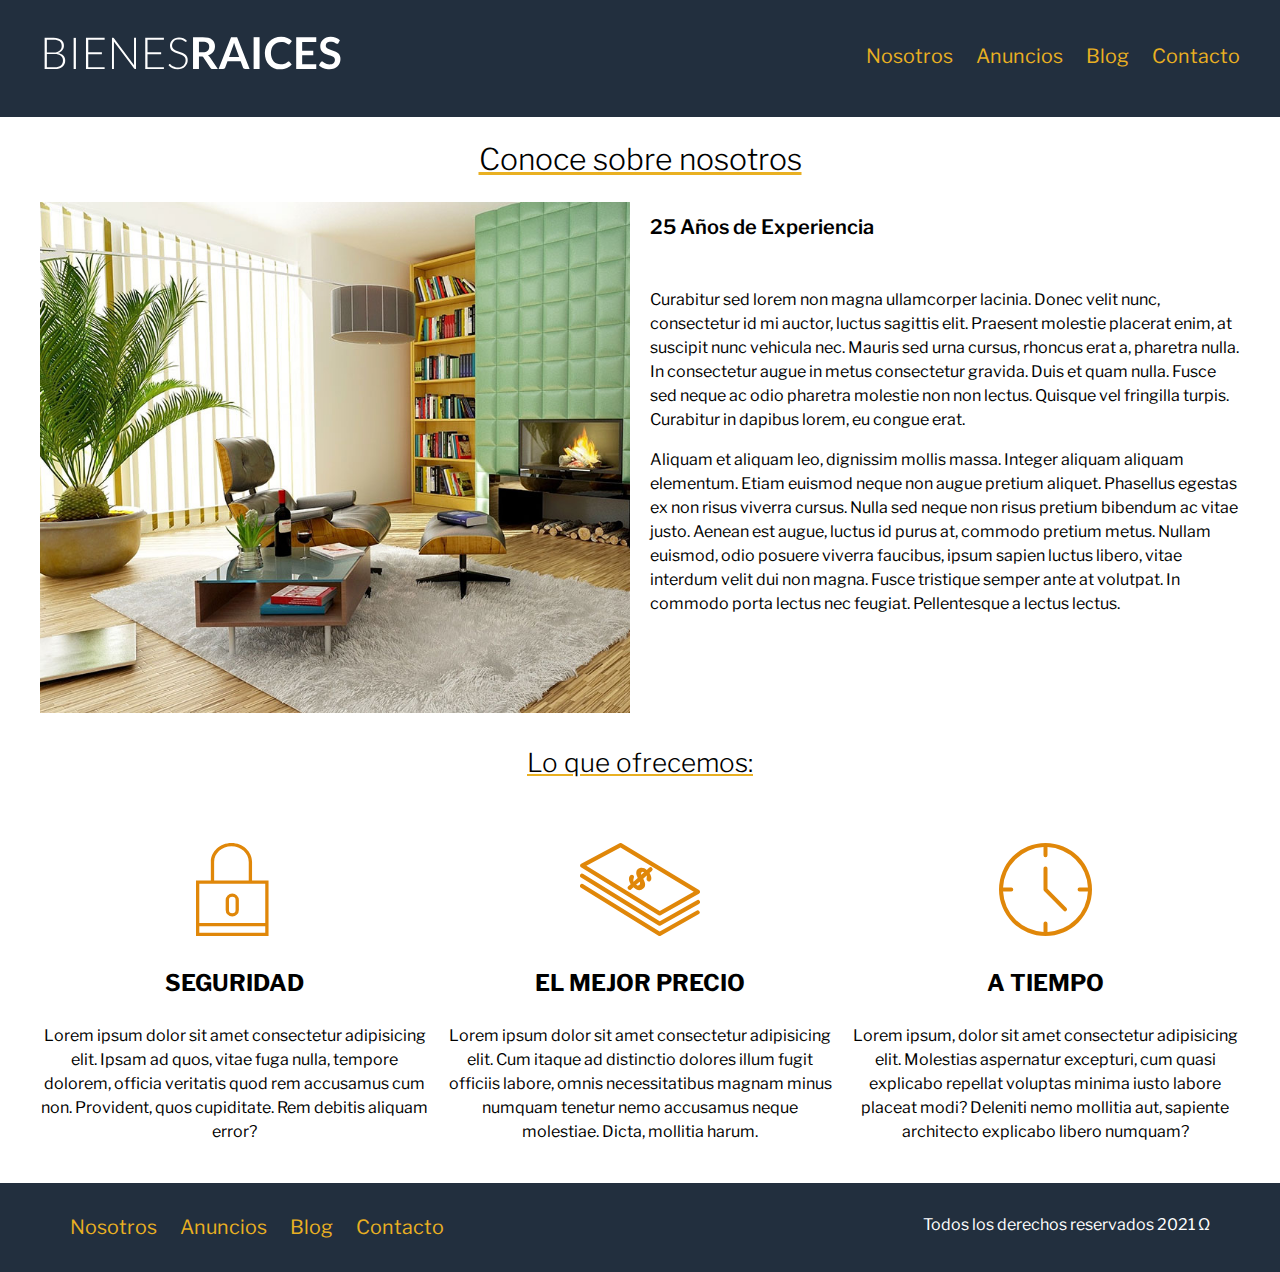
<file: Hogares LUX/nosotros.html>
<!DOCTYPE html>
<html lang="es">

<head>
    <meta charset="UTF-8">
    <meta name="viewport" content="width=device-width, initial-scale=1.0">
    <title>Hogares LUX: Nosotros</title>
    <link rel="preconnect" href="https://fonts.gstatic.com">
    <link href="https://fonts.googleapis.com/css2?family=Libre+Franklin:ital,wght@0,300;0,600;1,300&display=swap"
        rel="stylesheet">
    <link href="https://fonts.googleapis.com/css2?family=Acme&display=swap" rel="stylesheet">
    <link rel="stylesheet" href="CSS/normalize.css">
    <link rel="stylesheet" href="CSS/estilos.css">
</head>

<body>

    <header class="site-header">
        <div class="container header-content">
            <div class="barra">
                <a href="index.html"><img src="img/logo.svg" alt="HOGARES LUX"></a>
                <div class="mobile-menu">
                    <a href="#navegacion">
                        <img src="img/barras.svg" alt="Icono N">
                    </a>
                </div>
                
                <nav id="navegacion" class="navigation">
                    <a href="nosotros.html">Nosotros</a>
                    <a href="anuncios.html">Anuncios</a>
                    <a href="blog.html">Blog</a>
                    <a href="contacto.html">Contacto</a>
                </nav>
            </div>
        </div>
    </header>

    <main class="container">
        <h1 class="nh1">Conoce sobre nosotros</h1>       
        <div class="nosotros-content">
            <div class="img">
                <img src="img/nosotros.jpg" alt="imagen sobre nosotros">
            </div>
            <div class="texto-nosotros">
                <blockquote>25 Años de Experiencia</blockquote>
                <p>Curabitur sed lorem non magna ullamcorper lacinia. Donec velit nunc, consectetur id mi auctor, luctus sagittis elit.
                    Praesent molestie placerat enim, at suscipit nunc vehicula nec. Mauris sed urna cursus, rhoncus erat a, pharetra nulla.
                    In consectetur augue in metus consectetur gravida. Duis et quam nulla. Fusce sed neque ac odio pharetra molestie non non
                    lectus. Quisque vel fringilla turpis. Curabitur in dapibus lorem, eu congue erat.</p>
                <p>
                    Aliquam et aliquam leo, dignissim mollis massa. Integer aliquam aliquam elementum. Etiam euismod neque non augue pretium
                    aliquet. Phasellus egestas ex non risus viverra cursus. Nulla sed neque non risus pretium bibendum ac vitae justo.
                    Aenean est augue, luctus id purus at, commodo pretium metus. Nullam euismod, odio posuere viverra faucibus, ipsum sapien
                    luctus libero, vitae interdum velit dui non magna. Fusce tristique semper ante at volutpat. In commodo porta lectus nec
                    feugiat. Pellentesque a lectus lectus.</p> 
            </div>
        </div>
    </main>

    <section class="container info seccion">
        <h2 class="header-nosotros">Lo que ofrecemos:</h2>
        <div class="nosotros-icons">
            <div class="icon">
                <img src="img/icono1.svg" alt="Icono Seguridad">
                <h3>Seguridad</h3>
                <p>Lorem ipsum dolor sit amet consectetur adipisicing elit. Ipsam ad quos, vitae fuga nulla, tempore
                    dolorem, officia veritatis quod rem accusamus cum non. Provident, quos cupiditate. Rem debitis aliquam
                    error?</p>
            </div>
            <div class="icon">
                <img src="img/icono2.svg" alt="Icono precio">
                <h3>El mejor precio</h3>
                <p>Lorem ipsum dolor sit amet consectetur adipisicing elit. Cum itaque ad distinctio dolores illum fugit
                    officiis labore, omnis necessitatibus magnam minus numquam tenetur nemo accusamus neque molestiae.
                    Dicta, mollitia harum.</p>
            </div>
            <div class="icon">
                <img src="img/icono3.svg" alt="Icono Tiempo">
                <h3>A tiempo</h3>
                <p>Lorem ipsum, dolor sit amet consectetur adipisicing elit. Molestias aspernatur excepturi, cum quasi
                    explicabo repellat voluptas minima iusto labore placeat modi? Deleniti nemo mollitia aut, sapiente
                    architecto explicabo libero numquam?</p>
            </div>
        </div>
    </section>

    <footer class="site-footer seccion">
        <div class="container footer-container">
            <nav class="navigation">
                <a href="nosotros.html">Nosotros</a>
                <a href="anuncios.html">Anuncios</a>
                <a href="blog.html">Blog</a>
                <a href="contacto.html">Contacto</a>
            </nav>
            <p class="copyright">Todos los derechos reservados 2021 &ohm; </p>
        </div>
    </footer>
</body>

</html>
</file>
<file: Hogares LUX/CSS/estilos.css>
html{
    box-sizing: border-box;
    font-size: 62.5%; /* 10px = 1 REM */
}
*, *:before, *:after {
    box-sizing: inherit;
}
body{
    font-family: 'Libre Franklin', sans-serif;
    font-size: 1.6rem;
        line-height: 1.5;
}
.seccion{
    margin-top: 2.3rem;
    margin-bottom: 2.3rem;
}
img{
    max-width: 100%;
}
main{
    margin: 1rem;
}
.site-header{
    background-color: #222f3e;
    padding: 1rem 0 3rem 0 ;
}
.site-header.inicio{
    background: url(../img/header.jpg);
    background-size: cover;
    background-position: center center;
    height: 100vh;
    min-height: 30rem;
}
h1{
font-size: 3rem;
}
h2{
    font-size: 2.6rem;
}
h3{
    font-size: 2.3rem;
}
h4{
    font-size: 2rem;
}
.navigation a{
    color: rgb(233, 176, 34);
    font-size: 2.2rem;
    text-decoration: none;

    display: block;
}
@media (min-width: 768px) {
    .navigation a{
        display: inline-block;
        font-size: 1.97rem;
        margin-right: 2rem;
    }
    .navigation a:last-of-type{
        margin: 0;
    }
}
.navigation a:hover{
    color: rgb(211, 211, 211);
    font-size: 2.4rem;
}
/**MOBILE MENU**/
.mobile-menu{
    width: 5rem;
}
@media (min-width: 768px) {
    .mobile-menu{
        display: none;
    }
}
.navigation{
    display: none;
}
@media (min-width: 768px) {
    .navigation{
        display: block;
    }
}
.navigation:target{
    display: block;
}

.container{
    width: 95%;
    max-width: 120rem;
    margin-left: auto;
    margin-right: auto;


}
.header-content{
    height: 100%;
    display: flex;
    flex-direction: column;
    justify-content: space-between;
    text-align: center;
}
@media (min-width: 768px) {
    .header-content{
        text-align: left;
    }
   
}
.ih1{
    color: rgb(233, 176, 34);
    font-style: italic;
    text-decoration: underline silver ;
    font-size: 3rem;
    padding-bottom: 1rem;
    max-width: 50rem;
}
.barra{

    padding-top: 1.6rem;
}
@media (min-width: 768px) {
    .barra{
    display: flex;
    justify-content: space-between;
    align-items: center;
    }
}
@media (min-width: 768px) {
    .nosotros-icons{
    display: flex;
    justify-content: space-between;
    margin-bottom: 2rem;
    margin-top: 2rem;
}

}
.icon{

    text-align: center;
}
@media (min-width: 768px) {
    .icon{
        flex-basis: calc(33.3% - 1rem);
    }
    
}
.icon h3{
    text-transform: uppercase;
}
.header-nosotros{
    font-weight: 300;
    text-decoration: underline rgb(233, 176, 34);
    text-align: center;
    padding-bottom: 4rem;
}
.casas-header{
    font-weight: 300;
    text-decoration: underline rgb(233, 176, 34);
    text-align: center;
    justify-content: center;
}

@media (min-width: 768px) {
    .container-anuncios{
    display: flex;
    justify-content: space-between;
    flex-wrap: wrap;
    }
}

.anuncio{ 
    /* border-style: solid;
    border-color: #b5b5b5;
    border-width: 1px; */
    border: 1px solid #b5b5b5;
    background: #ebe6e6;
    margin-bottom: 2rem;
}
@media (min-width: 768px) {
    .anuncio{
    /* flex-grow: 0;
    flex-shrink: 0;
    flex-basis: calc(33.3% - 1rem); */
    flex: 0 0 calc(33.3% - 1rem);
    }
}
.contenido-anuncio{
    padding: 2rem;
}
.contenido-anuncio h3, .contenido-anuncio p{
    margin: 0;
}
.precio{
    color: #71B100;
    font-weight: 600;
}
.d-block{
    display: block!important;
}
.boton{
    color: white;
    font-weight: 600;
    text-decoration: none;
    font-size: 1.8rem;
    padding: 1rem 3rem;
    margin-top: 2rem;
    display: inline-block;
    text-align: center;
    display: block;
    flex: 0 0 100%
}
@media (min-width: 768px) {
    .boton{
        display: inline-block;
        flex: 0 0 auto;
    }
}
.boton:hover{
    cursor: pointer;
}
.boton-verde {
	box-shadow: 3px 4px 0px 0px #097d5e;
	background:linear-gradient(to bottom, #1dd1a1 5%, #03b082 100%);
	background-color:#1dd1a1;
	border-radius:5px;
	border:1px solid #15ad84;
	display:inline-block;
	cursor:pointer;
	color:#ffffff;
	font-size:1.8rem;
	font-weight:bold;
	padding:1rem 3rem;
	text-decoration:none;
	text-shadow:0px 1px 0px #009c72;
}
.boton-verde:hover {
	background:linear-gradient(to bottom, #03b082 5%, #1dd1a1 100%);
	background-color:#03b082;
}
.boton-verde:active {
	position:relative;
	top:0.1rem;
}
.boton-amarillo {
	box-shadow: 0px 3px 0px 1px #b37427;
	background:linear-gradient(to bottom, #ffc477 5%, #fb9e25 100%);
	background-color:#ffc477;
	border-radius:5px;
	border:1px solid #eeb44f;
	display:inline-block;
	cursor:pointer;
	color:#ffffff;
	font-size:1.8rem;
	font-weight:bold;
	padding:1rem 3rem;
	text-decoration:none;
	text-shadow:0px 1px 0px #cc9f52;
}
.boton-amarillo:hover {
	background:linear-gradient(to bottom, #fb9e25 5%, #ffc477 100%);
	background-color:#fb9e25;
}
.boton-amarillo:active {
	position:relative;
	top:0.1rem;
}
.iconos-caract{
    list-style: none;
    padding: 0;
    display: flex;
    justify-content: space-evenly;
    font-weight: 600;
    max-width: 500px;
    flex: 1;
}
.iconos-caract li{
    display: flex;
    align-items: center
}
.iconos-caract li img{
    margin-right: 2rem
}
.ver-todas{
    display: flex;
    justify-content: flex-end;
}
.contact-img{
    background-image: url(../img/encuentra.jpg);
    height: 40rem;
    background-position: center center;
    background-size: cover;
    display: flex;
    align-items: center;
}
.container-contact{
    flex: 0 0 95%;
    color: white;
}
.container-contact p{
    font-size: 1.8rem;
}
@media (min-width: 768px) {
    .lower-section{
        display: flex;
        justify-content: space-between;
    }
    .lower-section .blog{
        flex-basis: 60%
    }
    .lower-section .quotes{
        flex-basis: calc(40% - 2rem);
    }
}

.blog-article{
    margin-bottom: 2rem;
}
@media (min-width: 768px) {
    .blog-article{
        display: flex;
        justify-content: space-between;
    }
}
.blog-article:last-of-type{
    margin-bottom: 0;
}
@media (min-width: 768px) {
    .blog-article .imagen{
        flex-basis: 40%;
    }
    .blog-article .article-txt{
        flex-basis: calc(60% - 3rem);
    }
}
.article-txt a{
    color: black;
    text-decoration: none;
}
.article-txt h4 {
    margin: 0;
    line-height: 1.2;
}
.p1{
    font-weight: 600;
}
.article-txt h4::after {
    content: "";
    display: block;
    width: 13rem;
    height: .5rem;
    background-color: #1dd1a1;
    margin-top: 0.7rem;
}
span{
    color: #ffc477;
}
.lower-titles{
    font-weight: 300;
    text-align: center;
    justify-content: center;
}
.testimonial{
    background-color: #1dd1a1;
    font-size: 2.4rem;
    padding: 2rem;
    color: white;
    border-top-right-radius: 2rem;
    border-bottom-left-radius: 2rem;
    border-bottom-right-radius: 10rem;
}
.testimonial p{
    text-align: end;
}
.testimonial blockquote::before{
    content: "";
    background-image: url(../img/comilla.svg);
    width: 4rem;
    height: 4rem;
    position: absolute;
    left: -1.5rem;
}
.testimonial blockquote{
    position: relative;
    padding-left: 5rem;

}
.site-footer{
    margin: 0%;
    background-color: #222f3e;
}
.footer-container{
    padding: 3rem 3rem;
    text-align: center;
}
@media (min-width: 768px) {
    .footer-container{
        display: flex;
        justify-content: space-between;
    }
}
.site-footer nav{
    display: none;
}
@media (min-width: 768px) {
    .site-footer nav{
        display: block;
    }
}
.copyright{
    margin: 0;
    color: white;
}


/** PAGINAS INTERNAS**/

.nh1{
    font-weight: 300;
    text-align: center;
    text-decoration: underline  rgb(233, 176, 34);
}
@media (min-width: 768px) {
    .nosotros-content{
    display: grid;
    grid-template-columns: repeat(2, 1fr);
    grid-column-gap: 2rem;
    
}
}

.texto-nosotros blockquote{
    font-weight: 600;
    font-size: 2rem;
    margin: 0;
    padding: 1rem 0 3rem 0;
}
.resumen-propiedad{
    display: flex;
    justify-content: space-between;
    align-items: center;
}
.contenido-centrado{
    max-width: 95rem;
}


label{
    display: block;
    padding-top: 1.5rem;
    font-weight: 600;
    text-transform: uppercase;
}
input:not([type="submit"]),
textarea,
select{
    padding: 1rem;
    display: block;
    width: 100%;
    background-color: #e1e1e1;
    margin-bottom: 1rem;
    border: none;
    border-radius: 1rem;
}
input[type="radio"]{
    width: auto;
    margin-bottom: 0;
    margin-top: 1.7rem;
}
select{
    -webkit-appearance: none;
    appearance: none;
}
textarea{
    height: 20rem;
}
legend{
    font-size: 2.4rem;
}
fieldset{
    margin-bottom: 2rem;
    font-size: 1.7rem;
}
.forma-contacto{
    max-width: 30rem;
    display: flex;
    justify-content: space-between;
    align-items: center;
}
.contacto p{
    font-size: 1.4rem;
    color: #333333;
    margin: 2rem 0 0 0;
}
</file>
